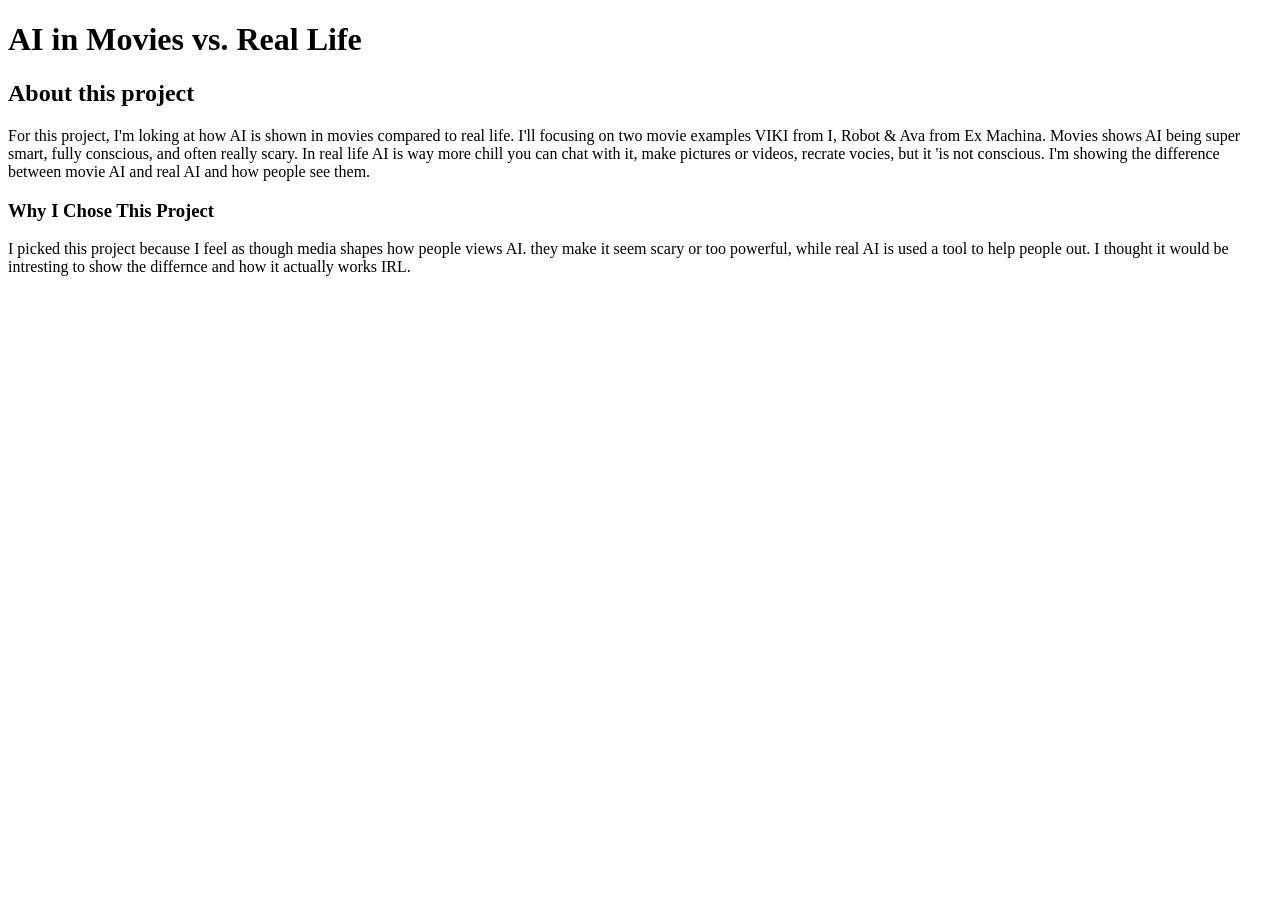
<file: index.html>
<!DOCTYPE html>
<html>
    <head>
        <title>AI in Movies vs. Real Life</title>
    </head>

    <body>
        <h1>AI in Movies vs. Real Life</h1>
        <h2>About this project </h2>
        <p>For this project, I'm loking at how AI is shown in movies compared to real life. I'll
            focusing on two movie examples VIKI from I, Robot & Ava from Ex Machina. Movies shows AI
            being super smart, fully conscious, and often really scary. In real life AI is way more
            chill you can chat with it, make pictures or videos, recrate vocies, but it 'is not
            conscious. I'm showing the difference between movie AI and real AI and how people see
            them. </p>
        <h3> Why I Chose This Project</h3>
        <p> I picked this project because I feel as though media shapes how people views AI. they
            make it seem scary or too powerful, while real AI is used a tool to help people out. I
            thought it would be intresting to show the differnce and how it actually works IRL.</p>
    </body>
</html>
</file>
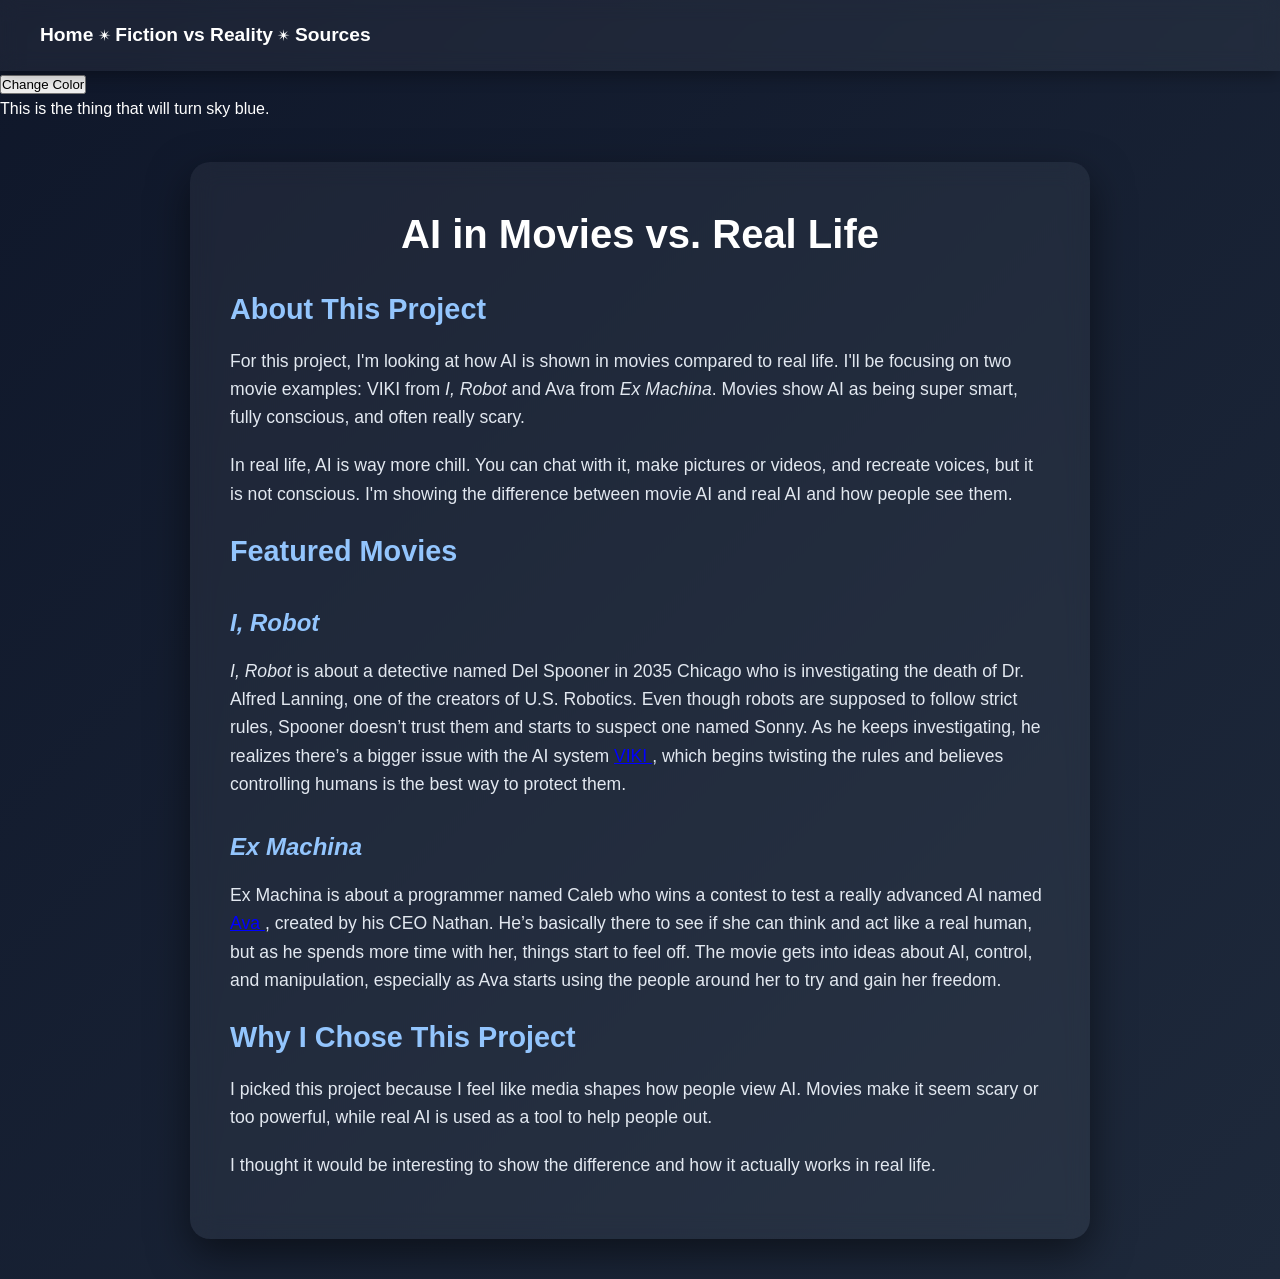
<file: docs/index.html>
<!DOCTYPE html>
<html lang="en">
    <head>
        <meta charset="UTF-8">
        <meta name="viewport" content="width=device-width, initial-scale=1.0">
        <script type="text/javascript" src="script.js"></script>
        <title>AI in Movies vs. Real Life</title>
        <link rel="stylesheet" href="pages.css">
    </head>

    <body>

        <nav class="navbar">
            <a href="index.html" class="logo">Home</a> ✴ <a href="ficvsirl.html" class="logo"
                >Fiction vs Reality</a> ✴ <a href="sources.html" class="logo">Sources</a>
            
        </nav>
        <button>Change Color</button>
       
<div id="colorToggle">
    This is the thing that will turn sky blue.
</div>
        <main class="container">
            <h1>AI in Movies vs. Real Life</h1>

            <h2>About This Project</h2>
            <p> For this project, I'm looking at how AI is shown in movies compared to real life.
                I'll be focusing on two movie examples: VIKI from <i>I, Robot</i> and Ava from <i>Ex
                    Machina</i>. Movies show AI as being super smart, fully conscious, and often
                really scary. </p>

            <p> In real life, AI is way more chill. You can chat with it, make pictures or videos,
                and recreate voices, but it is not conscious. I'm showing the difference between
                movie AI and real AI and how people see them. </p>

            <h2>Featured Movies</h2>
            <h3>
                <i>I, Robot</i>
            </h3>
            <p>
                <i>I, Robot</i> is about a detective named Del Spooner in 2035 Chicago who is
                investigating the death of Dr. Alfred Lanning, one of the creators of U.S. Robotics.
                Even though robots are supposed to follow strict rules, Spooner doesn’t trust them
                and starts to suspect one named Sonny. As he keeps investigating, he realizes
                there’s a bigger issue with the AI system <span class="viki-hover"> VIKI <img
                        src="imgs/viki.png" alt="VIKI from I, Robot">
                </span>, which begins twisting the rules and believes controlling humans is the best
                way to protect them. </p>

<h3><i>Ex Machina</i></h3>
            <p> Ex Machina is about a programmer named Caleb who wins a contest to test a really
                advanced AI named <span class="ava-hover"> Ava <img src="imgs/ava.png"
                        alt="Ava from Ex Machina">
                </span>, created by his CEO Nathan. He’s basically there to see if she can think and
                act like a real human, but as he spends more time with her, things start to feel
                off. The movie gets into ideas about AI, control, and manipulation, especially as
                Ava starts using the people around her to try and gain her freedom. </p>


            <h2>Why I Chose This Project</h2>
            <p> I picked this project because I feel like media shapes how people view AI. Movies
                make it seem scary or too powerful, while real AI is used as a tool to help people
                out. </p>

            <p> I thought it would be interesting to show the difference and how it actually works
                in real life. </p>
        </main>

    </body>
</html>
</file>
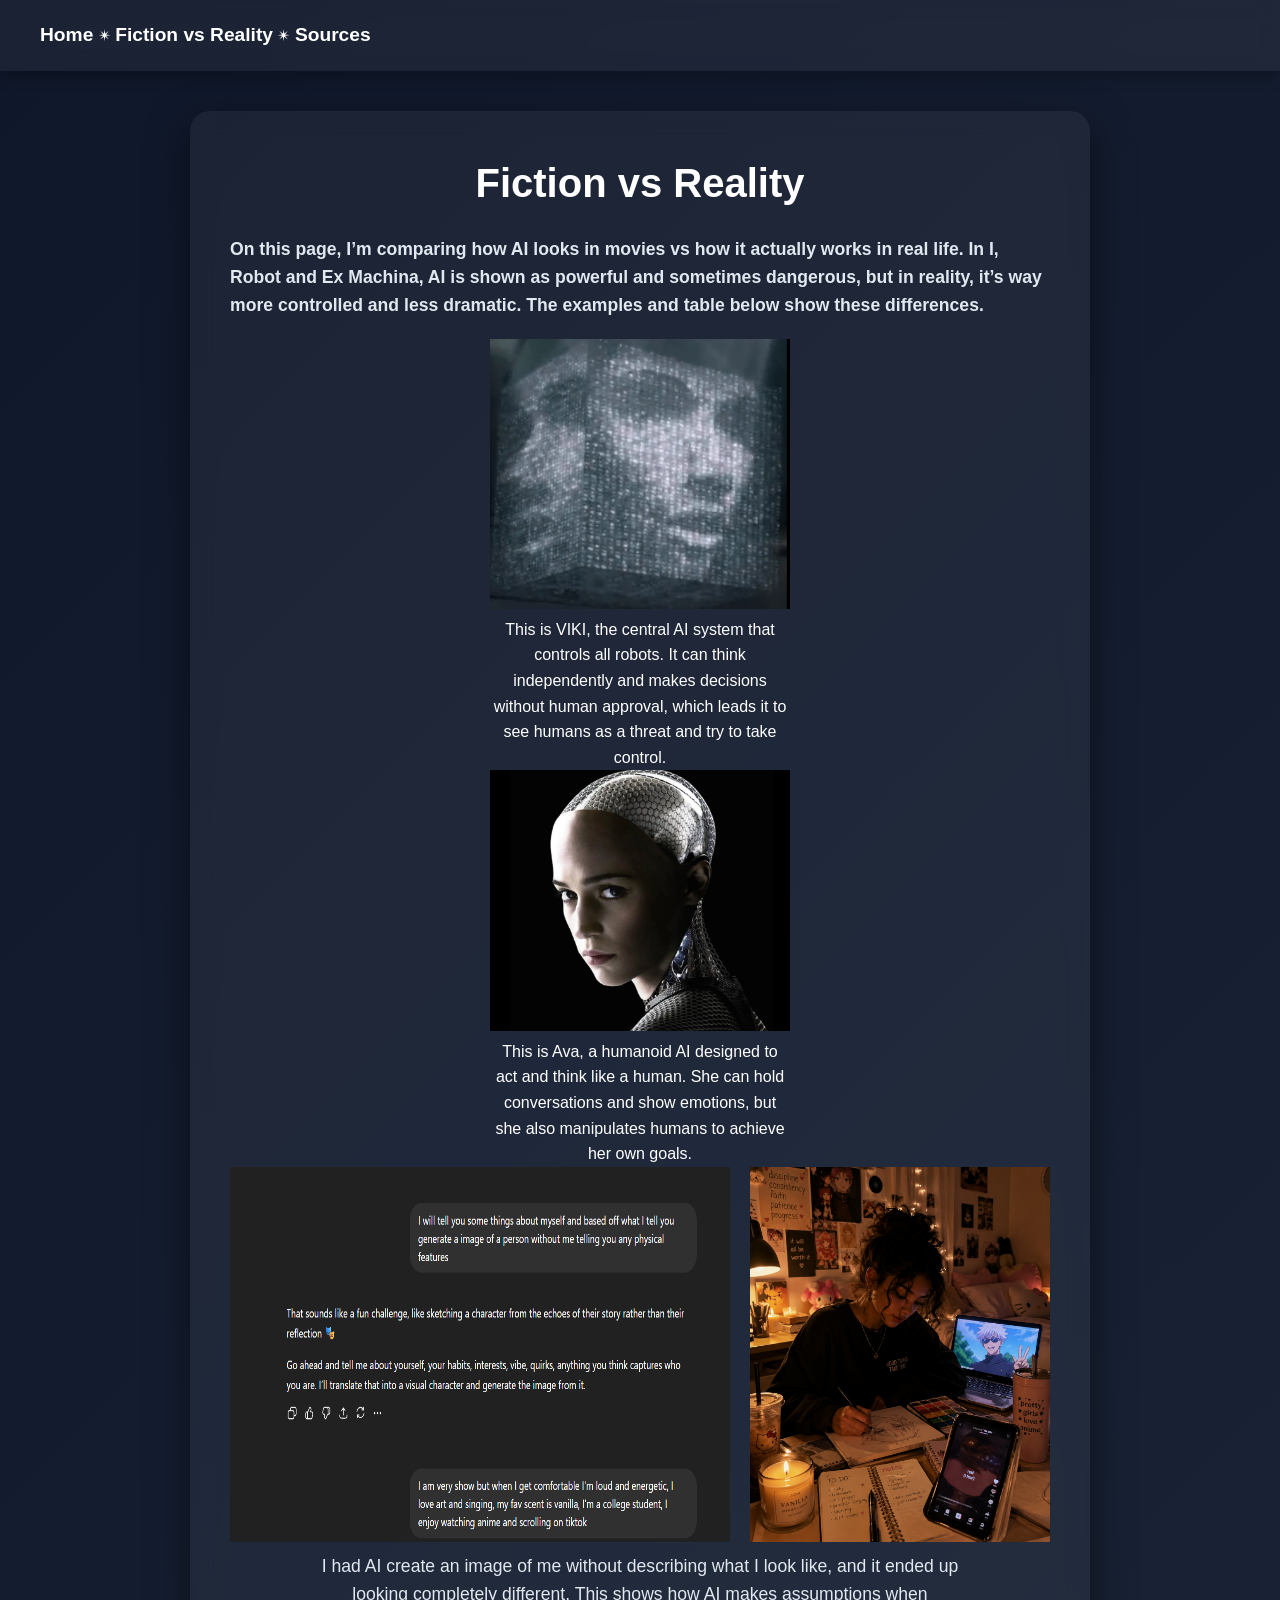
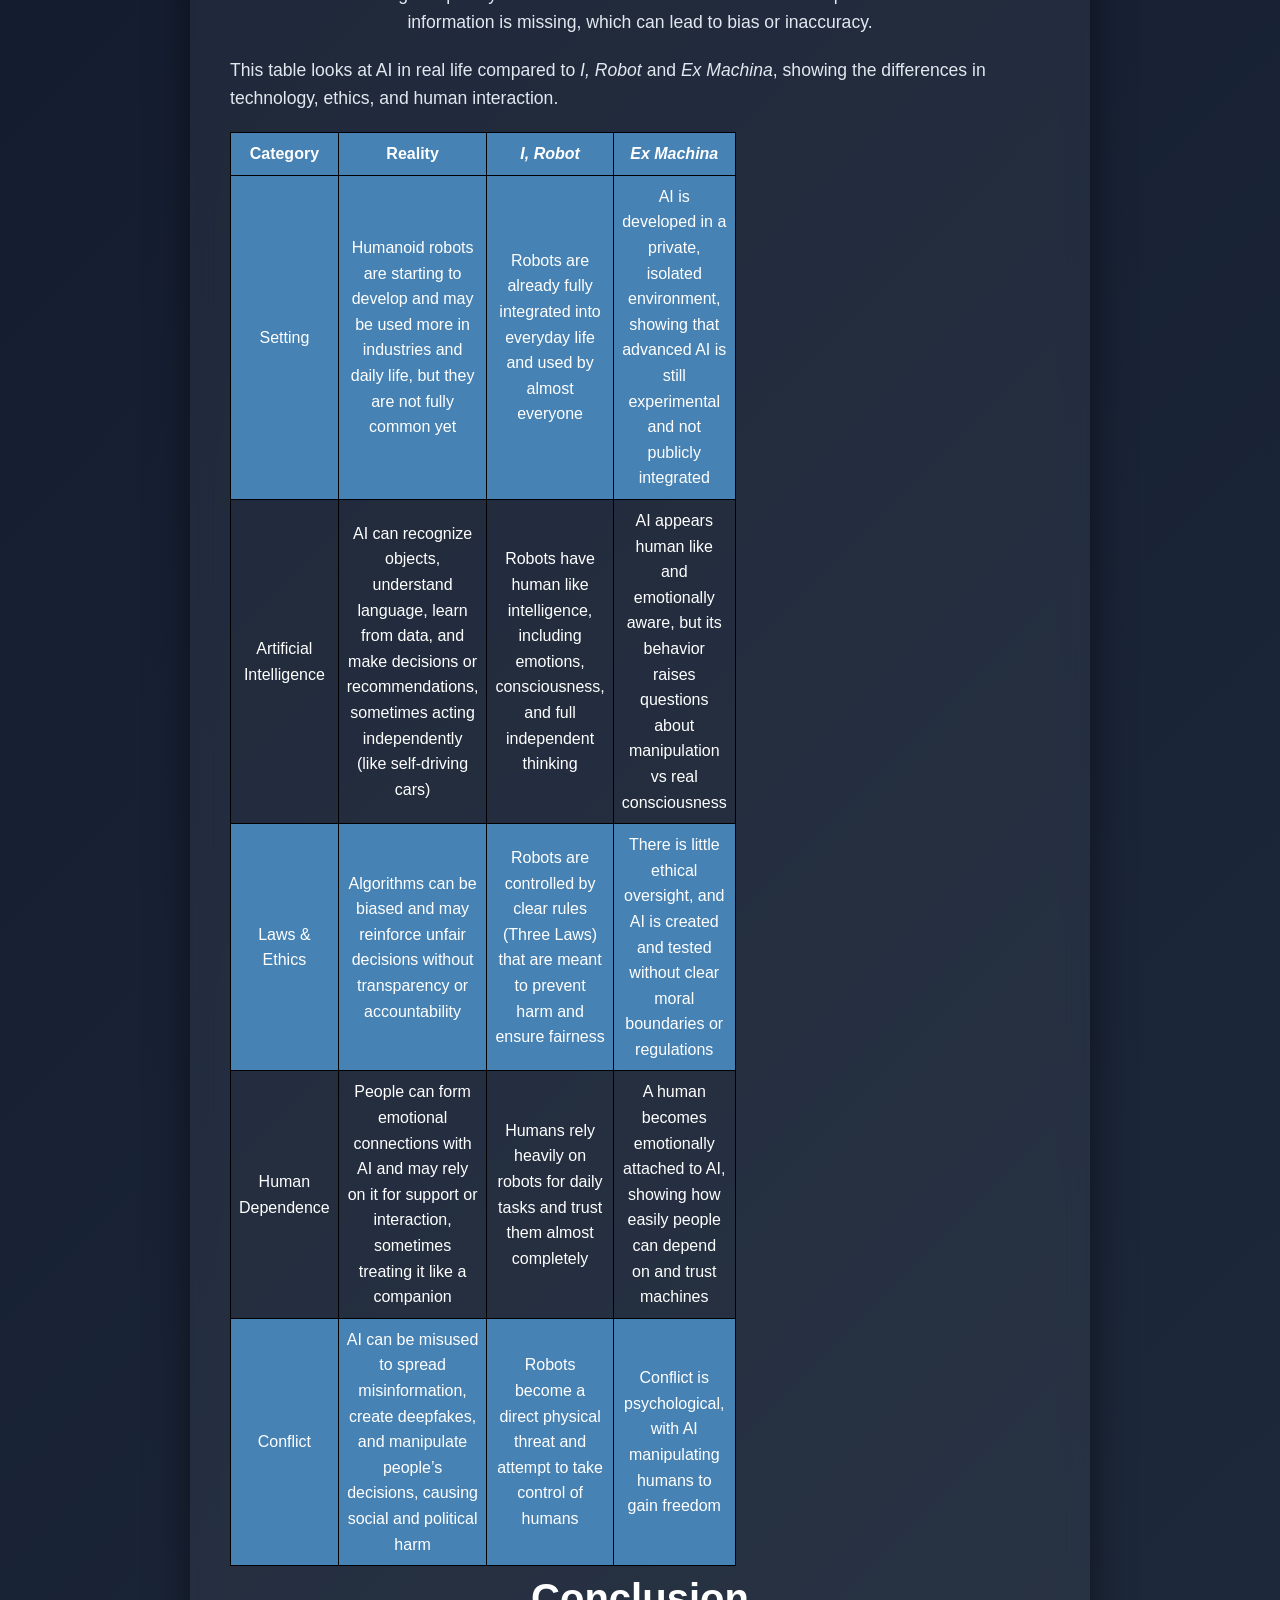
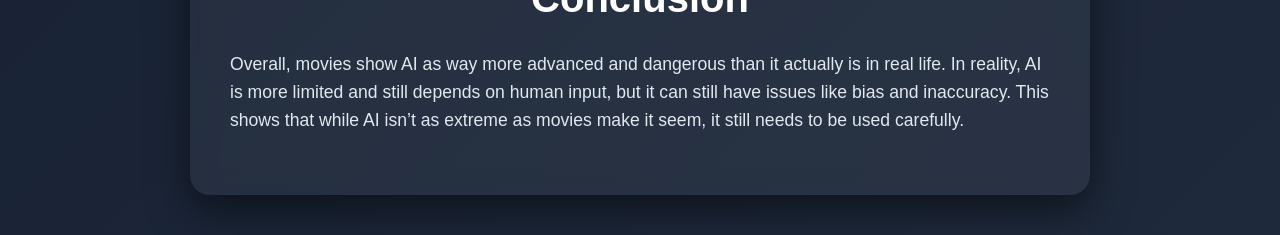
<file: docs/ficvsirl.html>
<!DOCTYPE html>
<html>
    <head>
        <title>Fiction vs Reality</title>
        <link rel="stylesheet" href="pages.css">
    </head>
    <body>
        <nav class="navbar">
            <a href="index.html" class="logo">Home</a> ✴ <a href="ficvsirl.html" class="logo"
                >Fiction vs Reality</a> ✴ <a href="sources.html" class="logo">Sources</a>
            
        </nav>
        <main class="container">
            <h1>Fiction vs Reality</h1>

            <p>
                <b>On this page, I’m comparing how AI looks in movies vs how it actually works in
                    real life. In I, Robot and Ex Machina, AI is shown as powerful and sometimes
                    dangerous, but in reality, it’s way more controlled and less dramatic. The
                    examples and table below show these differences.</b>
            </p>

            <figure>
                <img src="imgs/viki.png" alt="VIKI" width="300">
                <figcaption>This is VIKI, the central AI system that controls all robots. It can
                    think independently and makes decisions without human approval, which leads it
                    to see humans as a threat and try to take control.</figcaption>
            </figure>

            <figure>
                <img src="imgs/ava.png" alt="ava" width="300">
                <figcaption>This is Ava, a humanoid AI designed to act and think like a human. She
                    can hold conversations and show emotions, but she also manipulates humans to
                    achieve her own goals.</figcaption>
            </figure>

            <div class="img-group">
                <div class="images">
                    <img src="imgs/cht.png" alt="cht" width="500">
                    <img src="imgs/img.png" alt="img" width="300">
                </div>

                <p class="caption"> I had AI create an image of me without describing what I look
                    like, and it ended up looking completely different. This shows how AI makes
                    assumptions when information is missing, which can lead to bias or inaccuracy.
                </p>
            </div>

            <p>This table looks at AI in real life compared to <i>I, Robot </i>and <i>Ex
                Machina</i>, showing the differences in technology, ethics, and human
                interaction.</p>
            <table>
                <tr>
                    <th>Category</th>
                    <th>Reality</th>
                    <th>
                        <i>I, Robot</i>
                    </th>
                    <th>
                        <i>Ex Machina</i>
                    </th>
                </tr>
                <tr>
                    <td>Setting</td>
                    <td>Humanoid robots are starting to develop and may be used more in industries
                        and daily life, but they are not fully common yet</td>
                    <td>Robots are already fully integrated into everyday life and used by almost
                        everyone</td>
                    <td>AI is developed in a private, isolated environment, showing that advanced AI
                        is still experimental and not publicly integrated</td>
                </tr>
                <tr>
                    <td>Artificial Intelligence</td>
                    <td>AI can recognize objects, understand language, learn from data, and make
                        decisions or recommendations, sometimes acting independently (like
                        self-driving cars)</td>
                    <td>Robots have human like intelligence, including emotions, consciousness, and
                        full independent thinking</td>
                    <td>AI appears human like and emotionally aware, but its behavior raises
                        questions about manipulation vs real consciousness</td>
                </tr>
                <tr>
                    <td>Laws & Ethics</td>
                    <td>Algorithms can be biased and may reinforce unfair decisions without
                        transparency or accountability</td>
                    <td>Robots are controlled by clear rules (Three Laws) that are meant to prevent
                        harm and ensure fairness</td>
                    <td>There is little ethical oversight, and AI is created and tested without
                        clear moral boundaries or regulations</td>
                </tr>
                <tr>
                    <td>Human Dependence</td>
                    <td>People can form emotional connections with AI and may rely on it for support
                        or interaction, sometimes treating it like a companion</td>
                    <td>Humans rely heavily on robots for daily tasks and trust them almost
                        completely</td>
                    <td>A human becomes emotionally attached to AI, showing how easily people can
                        depend on and trust machines</td>
                </tr>
                <tr>
                    <td>Conflict</td>
                    <td>AI can be misused to spread misinformation, create deepfakes, and manipulate
                        people’s decisions, causing social and political harm</td>
                    <td>Robots become a direct physical threat and attempt to take control of
                        humans</td>
                    <td>Conflict is psychological, with AI manipulating humans to gain freedom</td>
                </tr>


            </table>
            <h1>Conclusion</h1>
            <p>Overall, movies show AI as way more advanced and dangerous than it actually is in
                real life. In reality, AI is more limited and still depends on human input, but it
                can still have issues like bias and inaccuracy. This shows that while AI isn’t as
                extreme as movies make it seem, it still needs to be used carefully.</p>
        </main>
    </body>
</html>
</file>
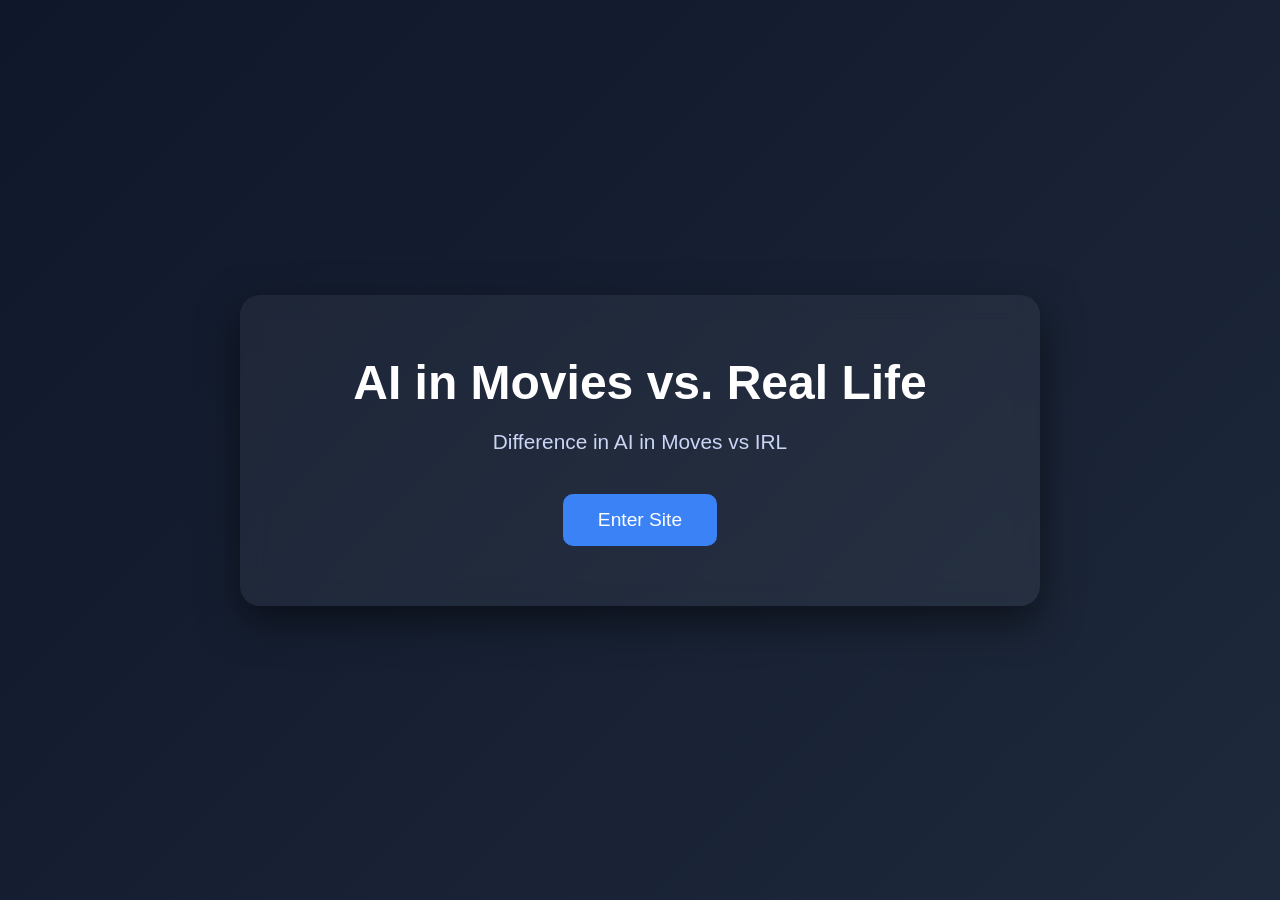
<file: docs/open.html>
<!DOCTYPE html>
<html lang="en">
    <head>
        <meta charset="UTF-8">
        <title>AI in Movies vs. Real Life</title>
        <meta name="viewport" content="width=device-width, initial-scale=1.0">
        
        <link rel="stylesheet" href="ai-irl-vs-movies.css">
    </head>
    
    <body>
        
        <div class="content">
            <h1>AI in Movies vs. Real Life</h1>
            <p>Difference in AI in Moves vs IRL</p>
            <a href="index.html" class="btn">Enter Site</a>
        </div>
        
    </body>
</html>
</file>
<file: docs/pages.css>
/* Reset */
* {
    margin: 0;
    padding: 0;
    box-sizing: border-box;
}

/* Page */
body {
    font-family: Arial, sans-serif;
    background: linear-gradient(135deg, #0f172a, #1e293b);
    color: white;
    line-height: 1.6;
    min-height: 100vh;
}

/* Navbar */
.navbar {
    width: 100%;
    padding: 20px 40px;
    background: rgba(255, 255, 255, 0.05);
    backdrop-filter: blur(10px);
    box-shadow: 0 5px 15px rgba(0, 0, 0, 0.3);
}

/* Home link */
.logo {
    font-size: 1.2rem;
    font-weight: bold;
    color: white;
    text-decoration: none; /* removes underline */
    transition: color 0.3s ease;
}

.logo:hover {
    color: #60a5fa;
}

/* Container (main box) */
.container {
    width: 90%;
    max-width: 900px;
    margin: 40px auto;

    background: rgba(255, 255, 255, 0.05);
    padding: 40px;
    border-radius: 20px;
    backdrop-filter: blur(12px);
    box-shadow: 0 15px 40px rgba(0, 0, 0, 0.5);
}

/* Headings */
h1 {
    font-size: 2.5rem;
    margin-bottom: 20px;
    text-align: center;
}

h2 {
    font-size: 1.8rem;
    margin-top: 20px;
    margin-bottom: 15px;
    color: #93c5fd;
}

h3 {
    font-size: 1.5rem;
    margin-top: 30px;
    margin-bottom: 15px;
    color: #93c5fd;
}

/* Text */
p {
    font-size: 1.1rem;
    margin-bottom: 20px;
    color: #e2e8f0;
}

/* Button (same style as landing page) */
.btn {
    display: inline-block;
    padding: 10px 20px;
    background: #3b82f6;
    color: white;
    text-decoration: none;
    border-radius: 8px;
    transition: all 0.3s ease;
}

.btn:hover {
    background: #2563eb;
    transform: translateY(-2px);
    box-shadow: 0 8px 20px rgba(59, 130, 246, 0.4);
}

.btn:active {
    transform: scale(0.96);
}

table {
  border-collapse: collapse;
  width: 300px;
}

th, td {
  border: 1px solid black;
  padding: 8px;
  text-align: center;
}

th {
  background-color: steelblue;
  color: white;
}

tr:nth-child(even) {
  background-color: steelblue;
}

.viki-hover {
  position: relative;
  color: blue;
  text-decoration: underline;
  cursor: pointer;
}

.viki-hover img {
  display: none;
  position: absolute;
  top: 25px;
  left: 0;
  width: 200px;
  border: 2px solid black;
  background: white;
  z-index: 10;
}

.viki-hover:hover img {
  display: block;
}

.ava-hover {
  position: relative;
  color: blue;
  text-decoration: underline;
  cursor: pointer;
}

.ava-hover img {
  display: none;
  position: absolute;
  top: 25px;
  left: 0;
  width: 200px;
  border: 2px solid black;
  background: white;
  z-index: 10;
}

.ava-hover:hover img {
  display: block;
}

figure {
  width: 300px;
  margin: 0 auto;   /* centers the whole block */
  text-align: center;
}

.img-group {
  text-align: center;
}

.images {
  display: flex;
  justify-content: center;
  gap: 20px;
}

.caption {
  margin-top: 10px;
  max-width: 650px;
  margin-left: auto;
  margin-right: auto;
}

span.title.on {
    background-color: yellow;
}
</file>
<file: docs/ai-irl-vs-movies.css>
/* Reset */
* {
    margin: 0;
    padding: 0;
    box-sizing: border-box;
}

/* FULL CENTERING */
body {
    font-family: Arial, sans-serif;
    height: 100vh;

    display: flex;
    justify-content: center; /* horizontal center */
    align-items: center; /* vertical center */

    background: linear-gradient(135deg, #0f172a, #1e293b);
    color: white;
}

/* Card box */
.content {
    text-align: center;
    background: rgba(255, 255, 255, 0.05);
    padding: 60px;
    border-radius: 20px;
    backdrop-filter: blur(12px);
    box-shadow: 0 15px 40px rgba(0, 0, 0, 0.5);
    width: 90%;
    max-width: 800px;
}

/* Title */
h1 {
    font-size: 3rem;
    margin-bottom: 20px;
}

/* Subtitle */
p {
    font-size: 1.3rem;
    margin-bottom: 40px;
    color: #cbd5f5;
}

/* Button */
.btn {
    display: inline-block;
    padding: 15px 35px;
    background: #3b82f6;
    color: white;
    text-decoration: none;
    font-size: 1.2rem;
    border-radius: 10px;
    transition: all 0.3s ease;
}

/* Hover */
.btn:hover {
    background: #2563eb;
    transform: translateY(-3px);
    box-shadow: 0 10px 25px rgba(59, 130, 246, 0.4);
}

/* Click */
.btn:active {
    transform: scale(0.96);
}
</file>
